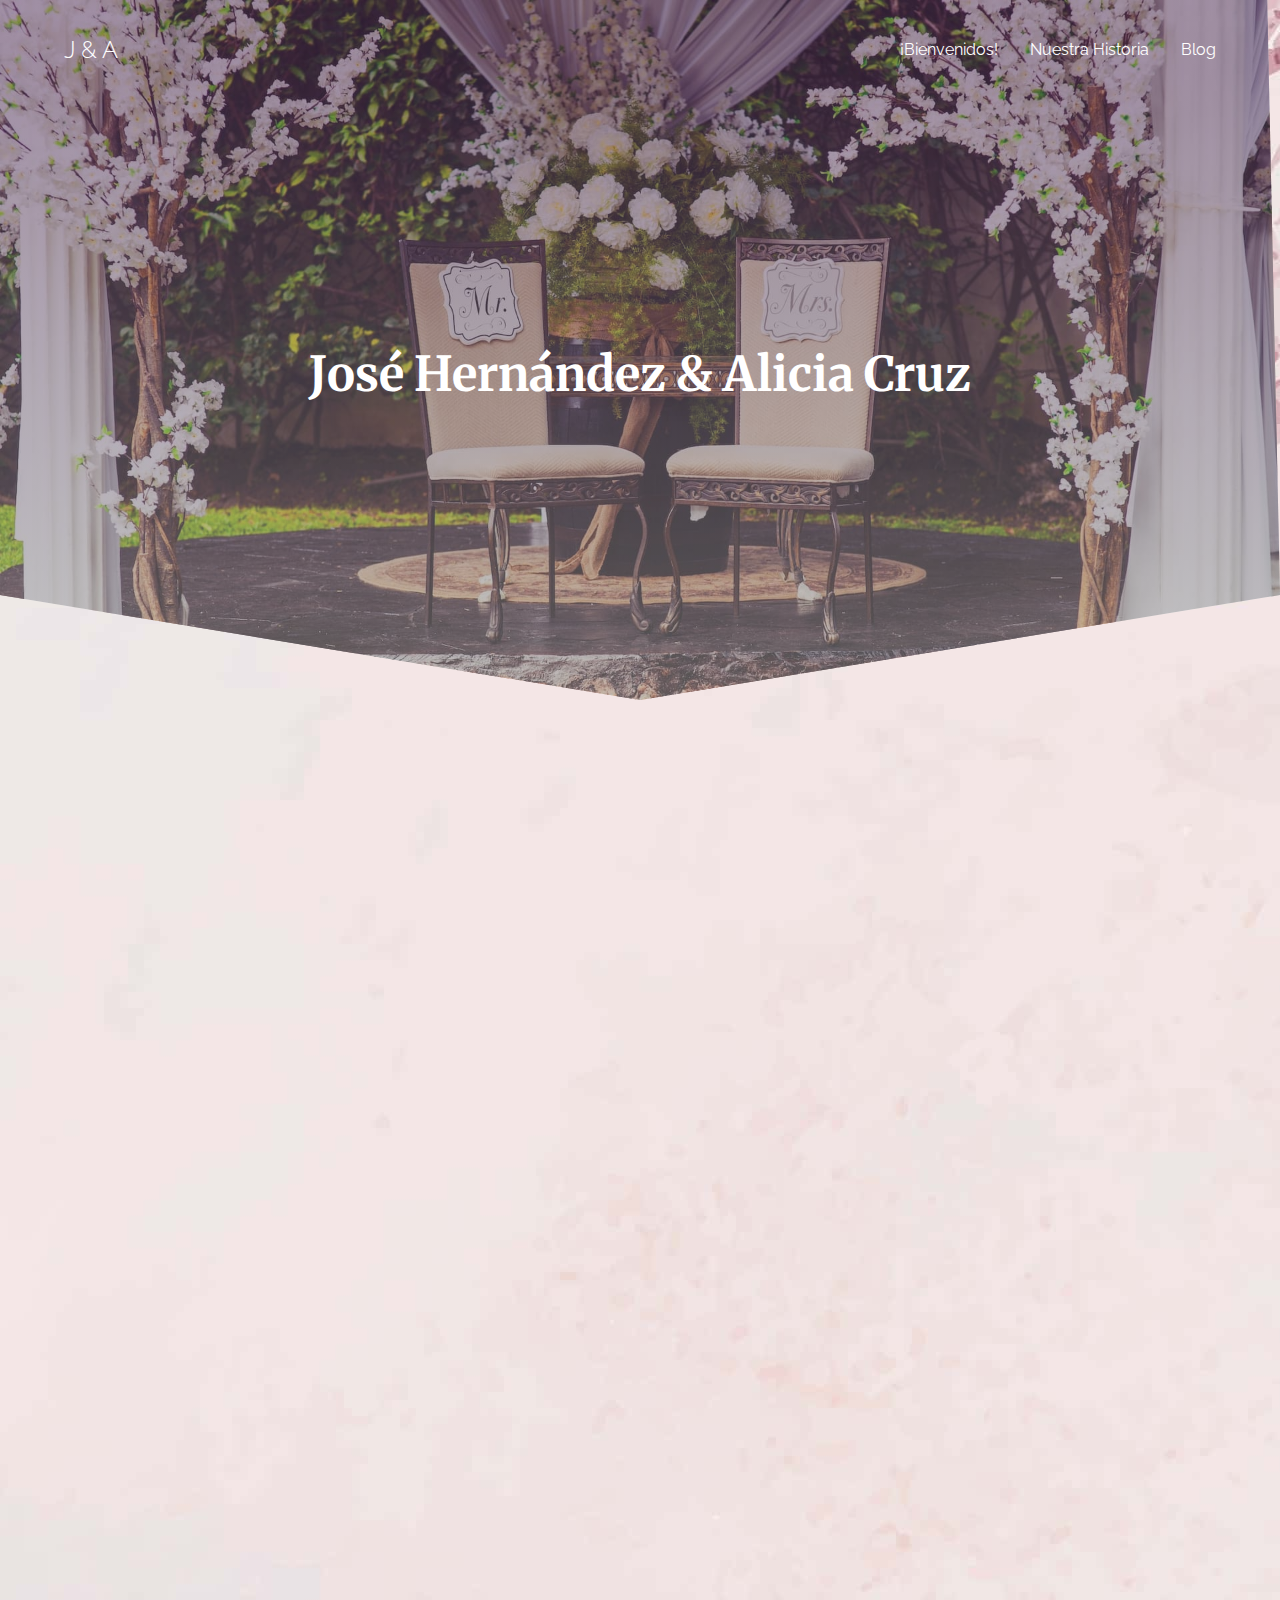
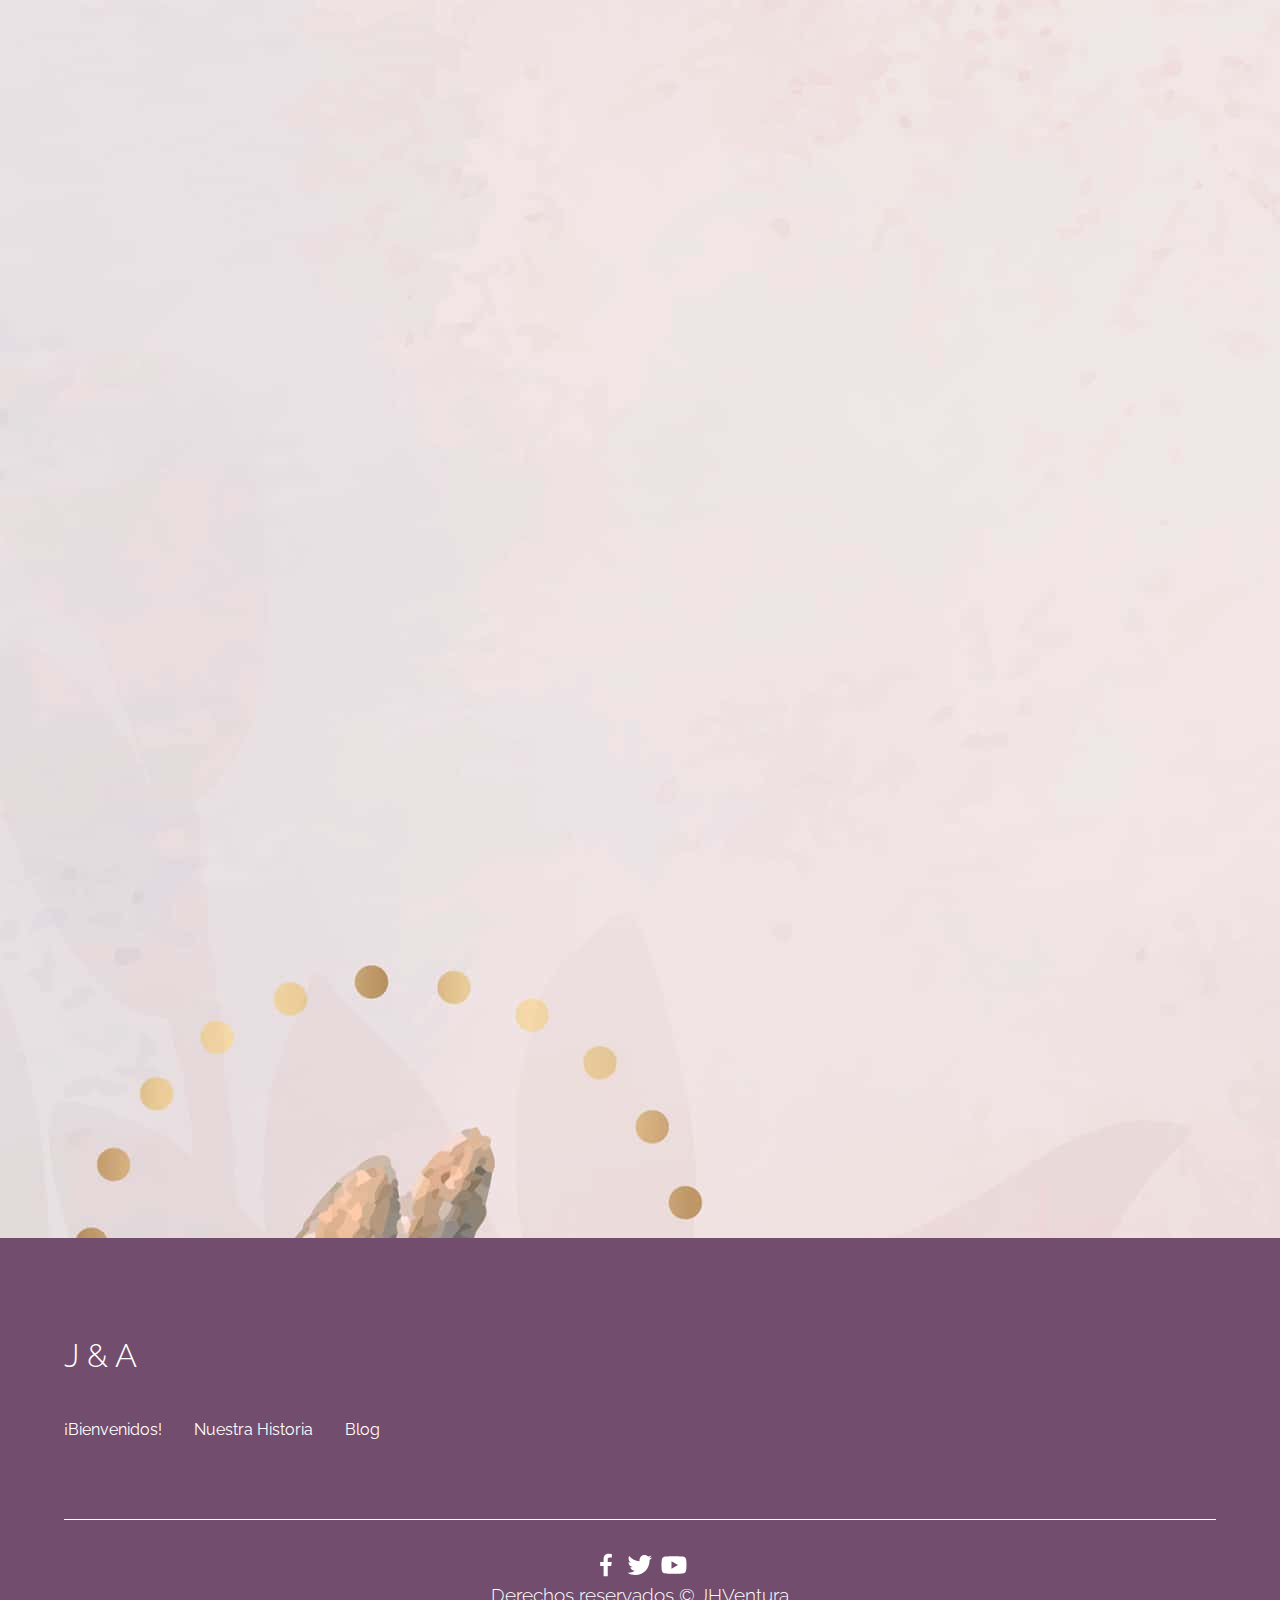
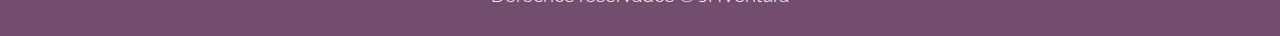
<file: index.html>
<!DOCTYPE html>
<html lang="es">
<head>
    <meta charset="UTF-8">
    <meta http-equiv="X-UA-Compatible" content="IE=edge">
    <meta name="viewport" content="width=device-width, initial-scale=1.0">
    <title>Invitación de boda</title>
    <link rel="shortcut icon" href="./images/favicon.png" type="image/x-icon">
    <link rel="stylesheet" href="./css/normalize.css">
    <link rel="stylesheet" href="./css/estilos.css">

    <meta name="theme-color" content="#2091F9">

    <meta name="title" content="Nuestra boda José y Alicia">
    <meta name="description" content="Nuestra boda José y Alicia en Ixtlahuaca de Rayón">


    <meta property="og:type" content="website">
    <meta property="og:url" content="https://olbitlamx.github.io">
    <meta property="og:title" content="Nuestra boda José y Alicia">
    <meta property="og:description"
        content="Nuestra boda José y Alicia en Ixtlahuaca de Rayón">
    <meta property="og:image" content="https://olbitlamx.github.io/images/wedding_03.jpg">

    <meta property="twitter:card" content="summary_large_image">
    <meta property="twitter:url" content="https://olbitlamx.github.io">
    <meta property="twitter:title" content="Nuestra boda José y Alicia">
    <meta property="twitter:description"
        content="Nuestra boda José y Alicia en Ixtlahuaca de Rayón">
    <meta property="twitter:image" content="https://olbitlamx.github.io/images/wedding_03.jpg">
</head>

<body>

    <header class="hero">
        <nav class="nav container">
            <div class="nav__logo">
                <h2 class="nav__title">J & A</h2>
            </div>

            <ul class="nav__link nav__link--menu">
                <li class="nav__items">
                    <a href="#" class="nav__links">¡Bienvenidos!</a>
                </li>
                <li class="nav__items">
                    <a href="./paginas/History.html" class="nav__links">Nuestra Historia</a>
                </li>
                <li class="nav__items">
                    <a href="./paginas/Blog.html" class="nav__links">Blog</a>
                </li>
                <img src="./images/close.svg" class="nav__close">
            </ul>

            <div class="nav__menu">
                <img src="./images/menu.svg" class="nav__img">
            </div>
        </nav>

        <section class="hero__container container">
            <h1 class="hero__title">José Hernández & Alicia Cruz</h1>
        </section>
    </header>
    <main class="main">
        <section class="container invitation seccion">
            <p class="invitation__paragraph">¡Nos casamos!</p>
            <h2 class="subtitle">16 de Marzo 2024</h2>
            <p class="invitation__paragraph">Ixtlahuaca de Rayón, EdoMex, México</p>
            
        </section>
        <section class="container message seccion">
            <h3 class="subtitle">¡Bienvenidos a nuestra boda!</h3>
            <p class="invitation__paragraph">¡Estamos super felices! Nos sentimos en las nubes y queremos compartir contigo todo nuestro amor. Por eso estamos preparando una boda que hará historia..<br><br> </p>
            <p class="invitation__paragraph">Nos vemos pronto, ¡abrazos!</p>
            <div class="message__main">
                <article class="message__icons">
                    <img src="./images/church.svg" class="message__icon">
                    <h3 class="invitation__title">Ceremonia</h3>
                    <p class="invitation__paragraph">01:00 pm</p>
                    <p class="invitation__paragraph">Iglesia Restauración y Alabanza</p>
                    <a href="https://maps.app.goo.gl/MyyUQ2zj5u9Ej3f79" target="_blank" class="cta">Ver Mapa</a>
                </article>

                <article class="message__icons">
                    <img src="./images/cake.svg" class="message__icon">
                    <h3 class="invitation__title">Recepción</h3>
                    <p class="invitation__paragrah">03:30 pm</p>
                    <p class="invitation__paragrah">Familia Hernández Ventura</p>
                    <a href="https://maps.app.goo.gl/TiL1qPjbaZSzu8iKA" target="_blank" class="cta">Ver Mapa</a>
                </article>
            </div>
        </section>
        <section class="container message seccion">
            <p class="invitation__paragraph">Nos encantará contar con tu presencia por el alto estima que compartimos, queremos verte y eso es lo principal. Ahora bien, si te nace demostrarnos tu afecto de alguna forma, aquí te compartimos algunas ideas.<br><br> </p>
            <div class="message__main">
                <article class="message__icons">
                    <img src="./images/gift.svg" class="message__icon">
                    <h3 class="invitation__title">Mesa de Regalos</h3>
                    <a href="https://www.amazon.com.mx/wedding/share/JHVACDJ" target="_blank" class="cta">Amazon</a>
                </article>
                <article class="message__icons">
                    <img src="./images/sobre.svg" class="message__icon">
                    <h3 class="invitation__title">Luna de Miel</h3>
                    <a class="cta__block">$</a>
                </article>
            </div>
        </section>
        <section class="normas container seccion">
            <p class="invitation__paragraph">Para disfrutar el evento, te compartimos algunas recomendaciones para mantener la magia y procurar la seguridad de todos los asistentes.</p>
            <div class="message__main">
                <article class="message__icons">
                    <img src="./images/clottes.svg" class="message__icon">
                    <h3 class="invitation__title">Código de Vestimenta</h3>
                    <a class="cta__block">Semi Formal</a>
                    <p class="invitation__paragraph">Evitar usar vestidos color blanco o marfil.</p>
                </article>
                <article class="message__icons">
                    <img src="./images/child.svg" class="message__icon">
                    <h3 class="invitation__title">Niños</h3>
                    <a class="cta__block">Permitidos</a>
                    <p class="invitation__paragraph">Cuida de ellos y no permitas que anden solos.</p>
                </article>
            </div>
        </section>
        <section class="container seccion">
            <div class="message_main">
                <p class="invitation__paragraph">Comparte con nosotros las fotografías del evento utilizando nuestro #Hashtag en todas tus publicaciones.<br><br> </p>
                <p class="invitation__paragraph">#Alicia&Jose</p>
            </div>
        </section>
    </main>
    <footer class="footer">
        <section class="footer__container container">
            <nav class="nav nav--footer">
                <h2 class="footer__title">J & A</h2>

                <ul class="nav__link nav__link--footer">
                    <li class="nav__items">
                        <a href="#" class="nav__links">¡Bienvenidos!</a>
                    </li>
                    <li class="nav__items">
                        <a href="./paginas/History.html" class="nav__links">Nuestra Historia</a>
                    </li>
                    <li class="nav__items">
                        <a href="./paginas/Blog.html" class="nav__links">Blog</a>
                    </li>
                </ul>
            </nav>
        </section>

        <section class="footer__copy container">
            <div class="footer__social">
                <a href="#" class="footer__icons"><img src="./images/facebook.svg" class="footer__img"></a>
                <a href="#" class="footer__icons"><img src="./images/twitter.svg" class="footer__img"></a>
                <a href="#" class="footer__icons"><img src="./images/youtube.svg" class="footer__img"></a>
            </div>

            <h3 class="footer__copyright">Derechos reservados &copy; JHVentura</h3>
        </section>
    </footer>
    <script src="./js/menu.js"></script>
    <script src="./js/animation.js"></script>
</body>

</html>
</file>
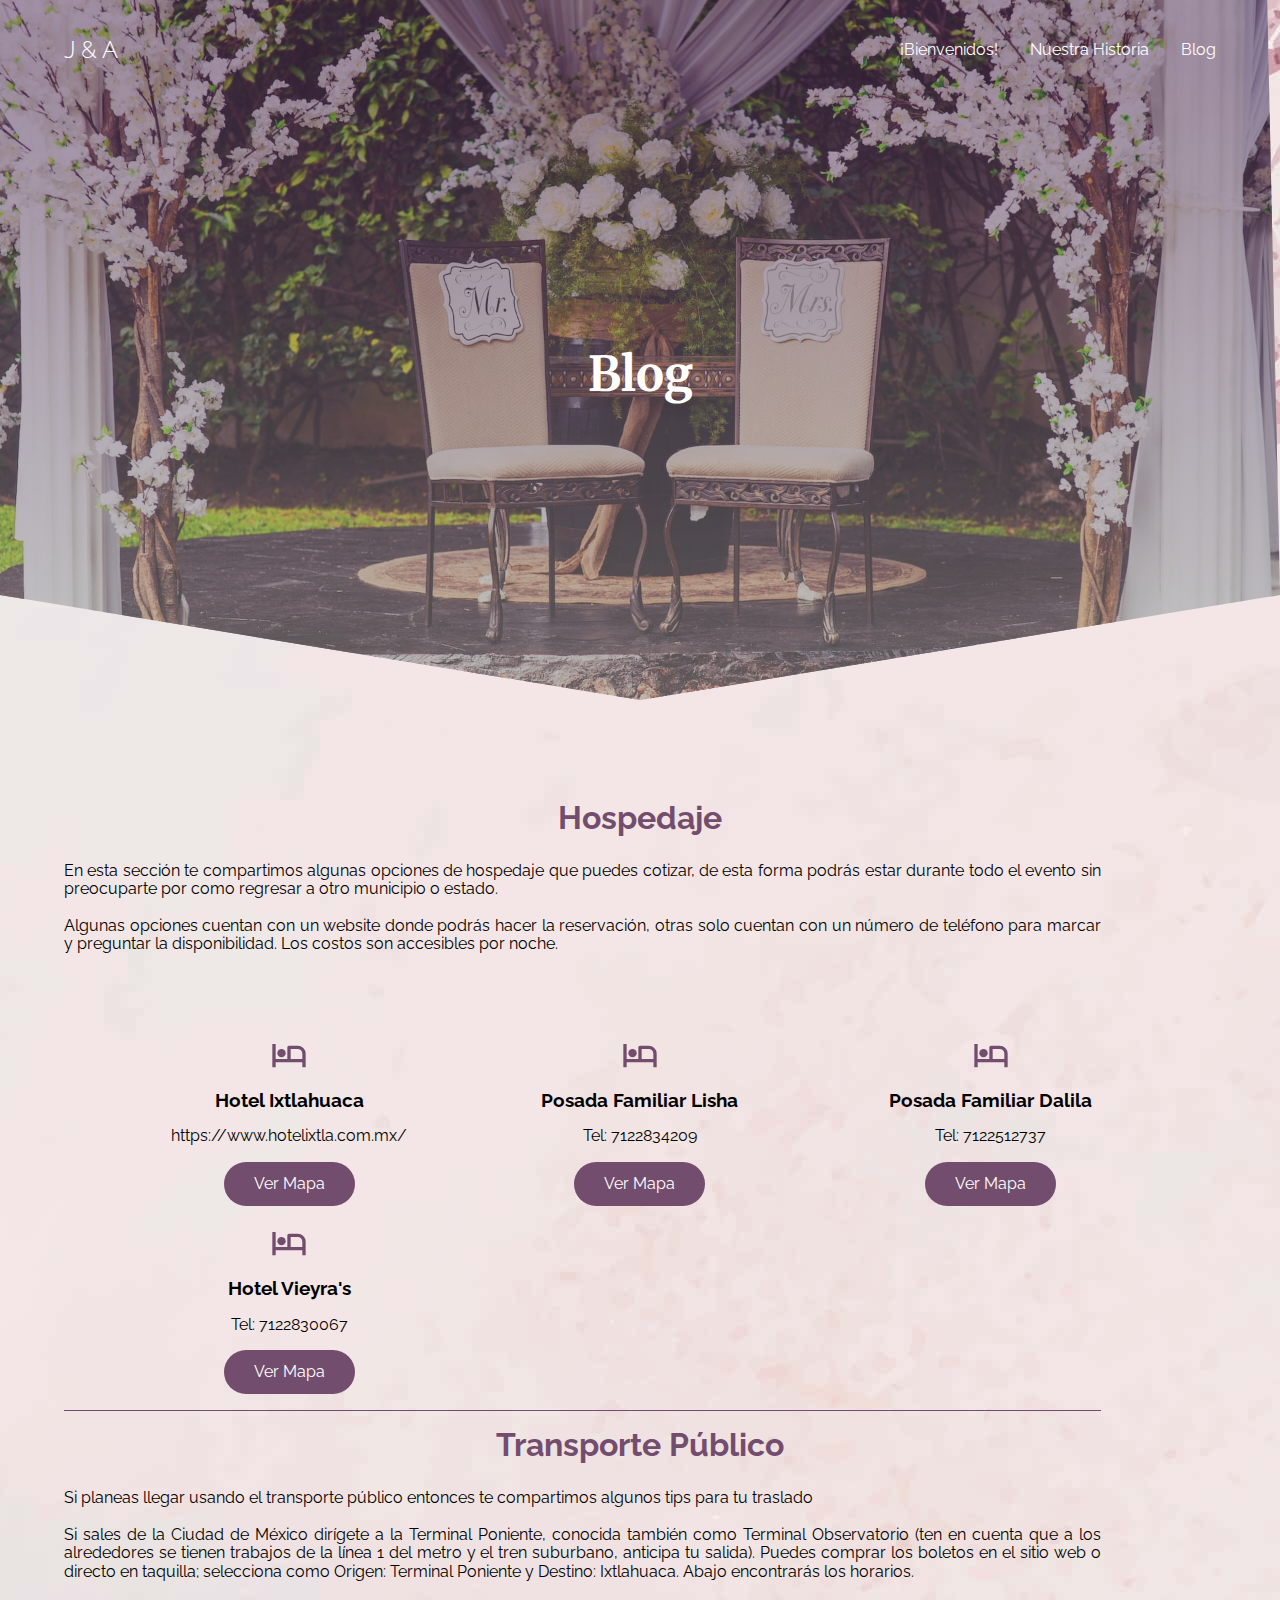
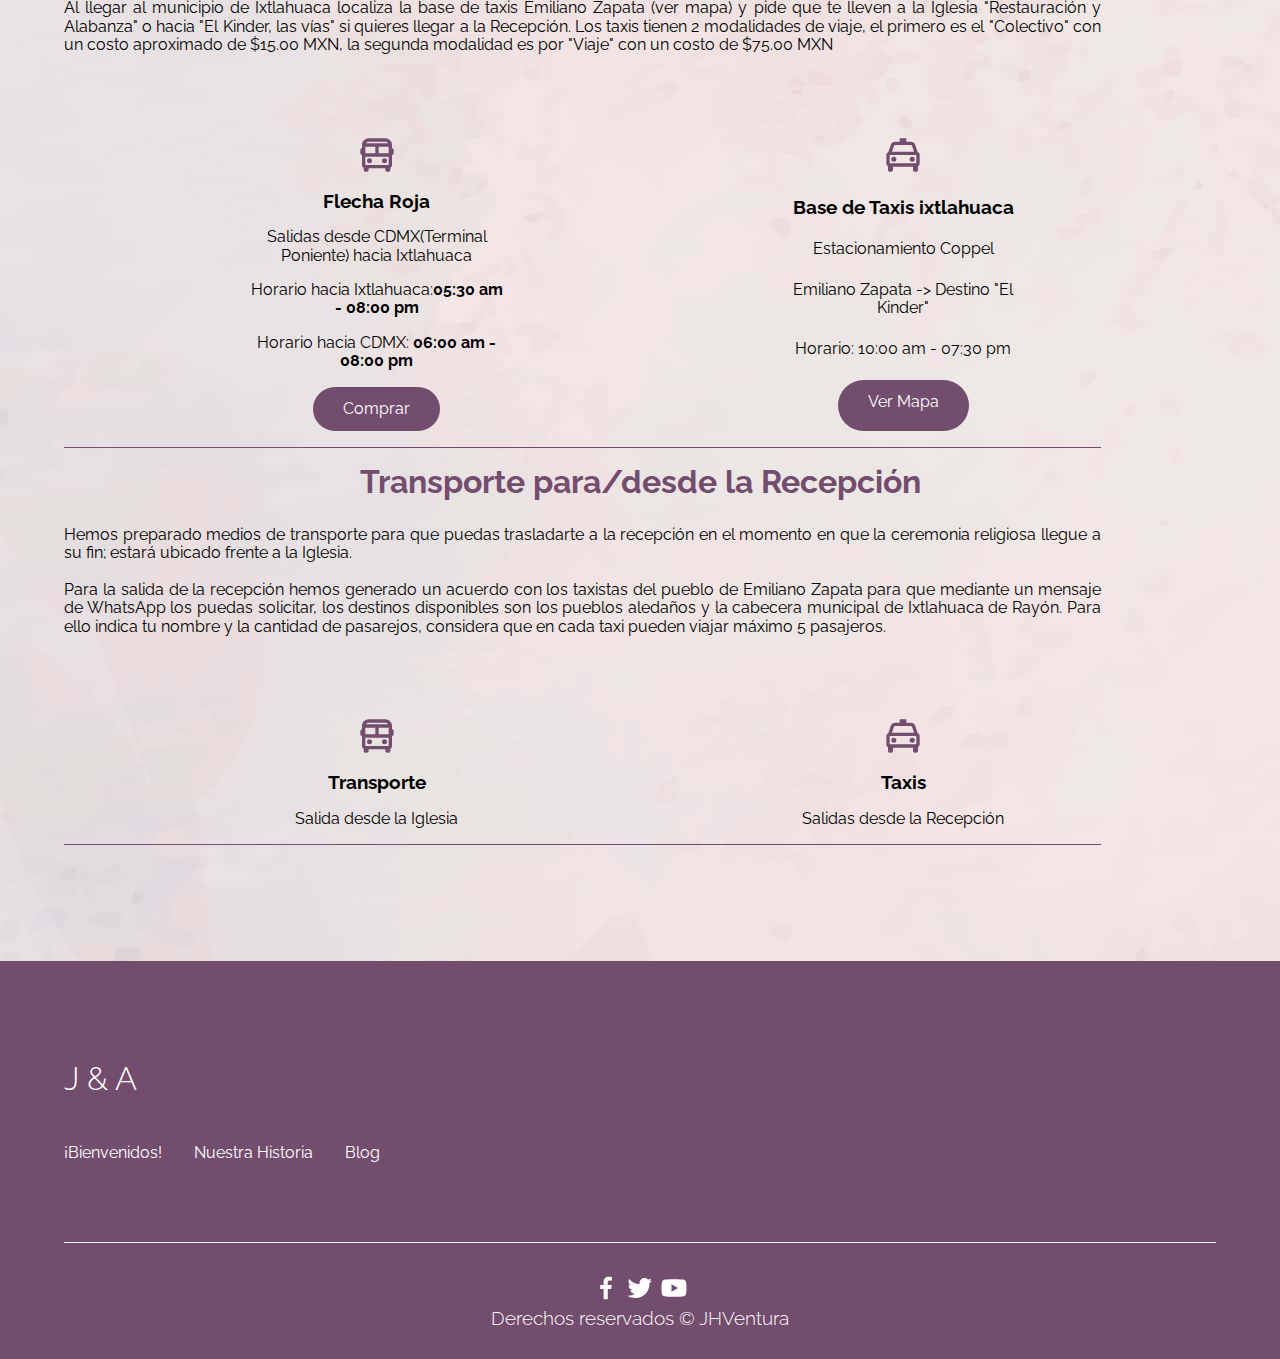
<file: paginas/Blog.html>
<!DOCTYPE html>
<html lang="es">
<head>
    <meta charset="UTF-8">
    <meta http-equiv="X-UA-Compatible" content="IE=edge">
    <meta name="viewport" content="width=device-width, initial-scale=1.0">
    <title>Invitación de boda</title>
    <link rel="shortcut icon" href="../images/favicon.png" type="image/x-icon">
    <link rel="stylesheet" href="../css/normalize.css">
    <link rel="stylesheet" href="../css/estilos.css">
</head>
<body>
    <header class="hero">
        <nav class="nav container">
            <div class="nav__logo">
                <h2 class="nav__title">J & A</h2>
            </div>

            <ul class="nav__link nav__link--menu">
                <li class="nav__items">
                    <a href="../index.html" class="nav__links">¡Bienvenidos!</a>
                </li>
                <li class="nav__items">
                    <a href="../paginas/History.html" class="nav__links">Nuestra Historia</a>
                </li>
                <li class="nav__items">
                    <a href="#" class="nav__links">Blog</a>
                </li>
                <img src="../images/close.svg" class="nav__close">
            </ul>

            <div class="nav__menu">
                <img src="../images/menu.svg" class="nav__img">
            </div>
        </nav>

        <section class="hero__container container">
            <h1 class="hero__title">Blog</h1>
        </section>
    </header>    
    <main class="post">
        <div class="entrada">
            <h2 class="post__subtitle">Hospedaje</h2>
            <p class="post__paragraph">En esta sección te compartimos algunas opciones de hospedaje que puedes cotizar, de esta forma podrás estar durante todo el evento sin preocuparte por como regresar a otro municipio o estado. <br><br></p>
            <p class="post__paragraph">Algunas opciones cuentan con un website donde podrás hacer la reservación, otras solo cuentan con un número de teléfono para marcar y preguntar la disponibilidad. Los costos son accesibles por noche.</p>
            <div class="message__main">
                <article class="message__icons">
                    <img src="../images/hotel.svg" class="message__icon">
                    <h3 class="invitation__title">Hotel Ixtlahuaca</h3>
                    <p class="invitation__paragraph">https://www.hotelixtla.com.mx/</p>
                    <a href="https://maps.app.goo.gl/NmJKSmtLWRuD3aT59" target="_blank" class="cta">Ver Mapa</a>
                </article>
                <article class="message__icons">
                    <img src="../images/hotel.svg" class="message__icon">
                    <h3 class="invitation__title">Posada Familiar Lisha</h3>
                    <p class="invitation__paragraph">Tel: 7122834209</p>
                    <a href="https://maps.app.goo.gl/cnxfxETqT8XNEUyq6" target="_blank" class="cta">Ver Mapa</a>
                </article>
                <article class="message__icons">
                    <img src="../images/hotel.svg" class="message__icon">
                    <h3 class="invitation__title">Posada Familiar Dalila</h3>
                    <p class="invitation__paragraph">Tel: 7122512737</p>
                    <a href="https://maps.app.goo.gl/b8q1ksYWoTSiE1qt9" target="_blank" class="cta">Ver Mapa</a>
                </article>
                <article class="message__icons">
                    <img src="../images/hotel.svg" class="message__icon">
                    <h3 class="invitation__title">Hotel Vieyra's</h3>
                    <p class="invitation__paragraph">Tel: 7122830067</p>
                    <a href="https://maps.app.goo.gl/PCpJkgsQ8oZLyTPKA" target="_blank" class="cta">Ver Mapa</a>
                </article>
            </div>
        </div>
        <hr class="separator">
        <div class="entrada">
            <h2 class="post__subtitle">Transporte Público</h2>
            <p class="post__paragraph">Si planeas llegar usando el transporte público entonces te compartimos algunos tips para tu traslado <br><br></p>
            <p class="post__paragraph">Si sales de la Ciudad de México dirígete a la Terminal Poniente, conocida también como Terminal Observatorio (ten en cuenta que a los alrededores se tienen trabajos de la línea 1 del metro y el tren suburbano, anticipa tu salida). Puedes comprar los boletos en el sitio web o directo en taquilla; selecciona como Origen: Terminal Poniente y Destino: Ixtlahuaca. Abajo encontrarás los horarios. <br><br></p>
            <p class="post__paragraph">Al llegar al municipio de Ixtlahuaca localiza la base de taxis Emiliano Zapata (ver mapa) y pide que te lleven a la Iglesia "Restauración y Alabanza" o hacia "El Kinder, las vías" si quieres llegar a la Recepción. Los taxis tienen 2 modalidades de viaje, el primero es el "Colectivo" con un costo aproximado de $15.00 MXN, la segunda modalidad es por "Viaje" con un costo de $75.00 MXN</p>
            <div class="message__main">
                <article class="message__icons">
                    <img src="../images/bus.svg" class="message__icon">
                    <h3 class="invitation__title">Flecha Roja</h3>
                    <p class="invitation__paragraph">Salidas desde CDMX(Terminal Poniente) hacia Ixtlahuaca</p>
                    <p class="invitation__paragraph">Horario hacia Ixtlahuaca:<b>05:30 am - 08:00 pm</b></p>
                    <p class="invitation__paragraph">Horario hacia CDMX: <b>06:00 am - 08:00 pm</b></p>
                    <a href="https://flecharoja.com.mx/" target="_blank" class="cta">Comprar</a>
                </article>
                <article class="message__icons">
                    <img src="../images/taxi.svg" class="message__icon">
                    <h3 class="invitation__title">Base de Taxis ixtlahuaca</h3>
                    <p class="invitation__paragraph">Estacionamiento Coppel</p>
                    <p class="invitation__paragraph">Emiliano Zapata -> Destino "El Kinder"</p>
                    <p class="invitation__paragraph">Horario: 10:00 am - 07:30 pm</p>
                    <a href="https://maps.app.goo.gl/D3e1WZie3K4HysV89" target="_blank" class="cta">Ver Mapa</a>
                </article>
            </div>
        </div>
        <hr class="separator">
        <div class="entrada">
            <h2 class="post__subtitle">Transporte para/desde la Recepción </h2>
            <p class="post__paragraph">Hemos preparado medios de transporte para que puedas trasladarte a la recepción en el momento en que la ceremonia religiosa llegue a su fin; estará ubicado frente a la Iglesia. <br> <br> </p>
            <p class="post__paragraph">Para la salida de la recepción hemos generado un acuerdo con los taxistas del pueblo de Emiliano Zapata para que mediante un mensaje de WhatsApp los puedas solicitar, los destinos disponibles son los pueblos aledaños y la cabecera municipal de Ixtlahuaca de Rayón. Para ello indica tu nombre y la cantidad de pasarejos, considera que en cada taxi pueden viajar máximo 5 pasajeros. </p>
            <div class="message__main">
                <article class="message__icons">
                    <img src="../images/bus.svg" class="message__icon">
                    <h3 class="invitation__title">Transporte</h3>
                    <p class="invitation__paragraph">Salida desde la Iglesia</p>
                </article>
                <article class="message__icons">
                    <img src="../images/taxi.svg" class="message__icon">
                    <h3 class="invitation__title">Taxis</h3>
                    <p class="invitation__paragraph">Salidas desde la Recepción</p>
                </article>
            </div>
        </div>
        <hr class="separator">
    </main>
    <footer class="footer">
        <section class="footer__container container">
            <nav class="nav nav--footer">
                <h2 class="footer__title">J & A</h2>

                <ul class="nav__link nav__link--footer">
                    <li class="nav__items">
                        <a href="../index.html" class="nav__links">¡Bienvenidos!</a>
                    </li>
                    <li class="nav__items">
                        <a href="../paginas/History.html" class="nav__links">Nuestra Historia</a>
                    </li>
                    <li class="nav__items">
                        <a href="#" class="nav__links">Blog</a>
                    </li>
                </ul>
            </nav>
        </section>

        <section class="footer__copy container">
            <div class="footer__social">
                <a href="#" class="footer__icons"><img src="../images/facebook.svg" class="footer__img"></a>
                <a href="#" class="footer__icons"><img src="../images/twitter.svg" class="footer__img"></a>
                <a href="#" class="footer__icons"><img src="../images/youtube.svg" class="footer__img"></a>
            </div>

            <h3 class="footer__copyright">Derechos reservados &copy; JHVentura</h3>
        </section>
    </footer>
    <script src="../js/menu.js"></script>
</body>
</html>
</file>
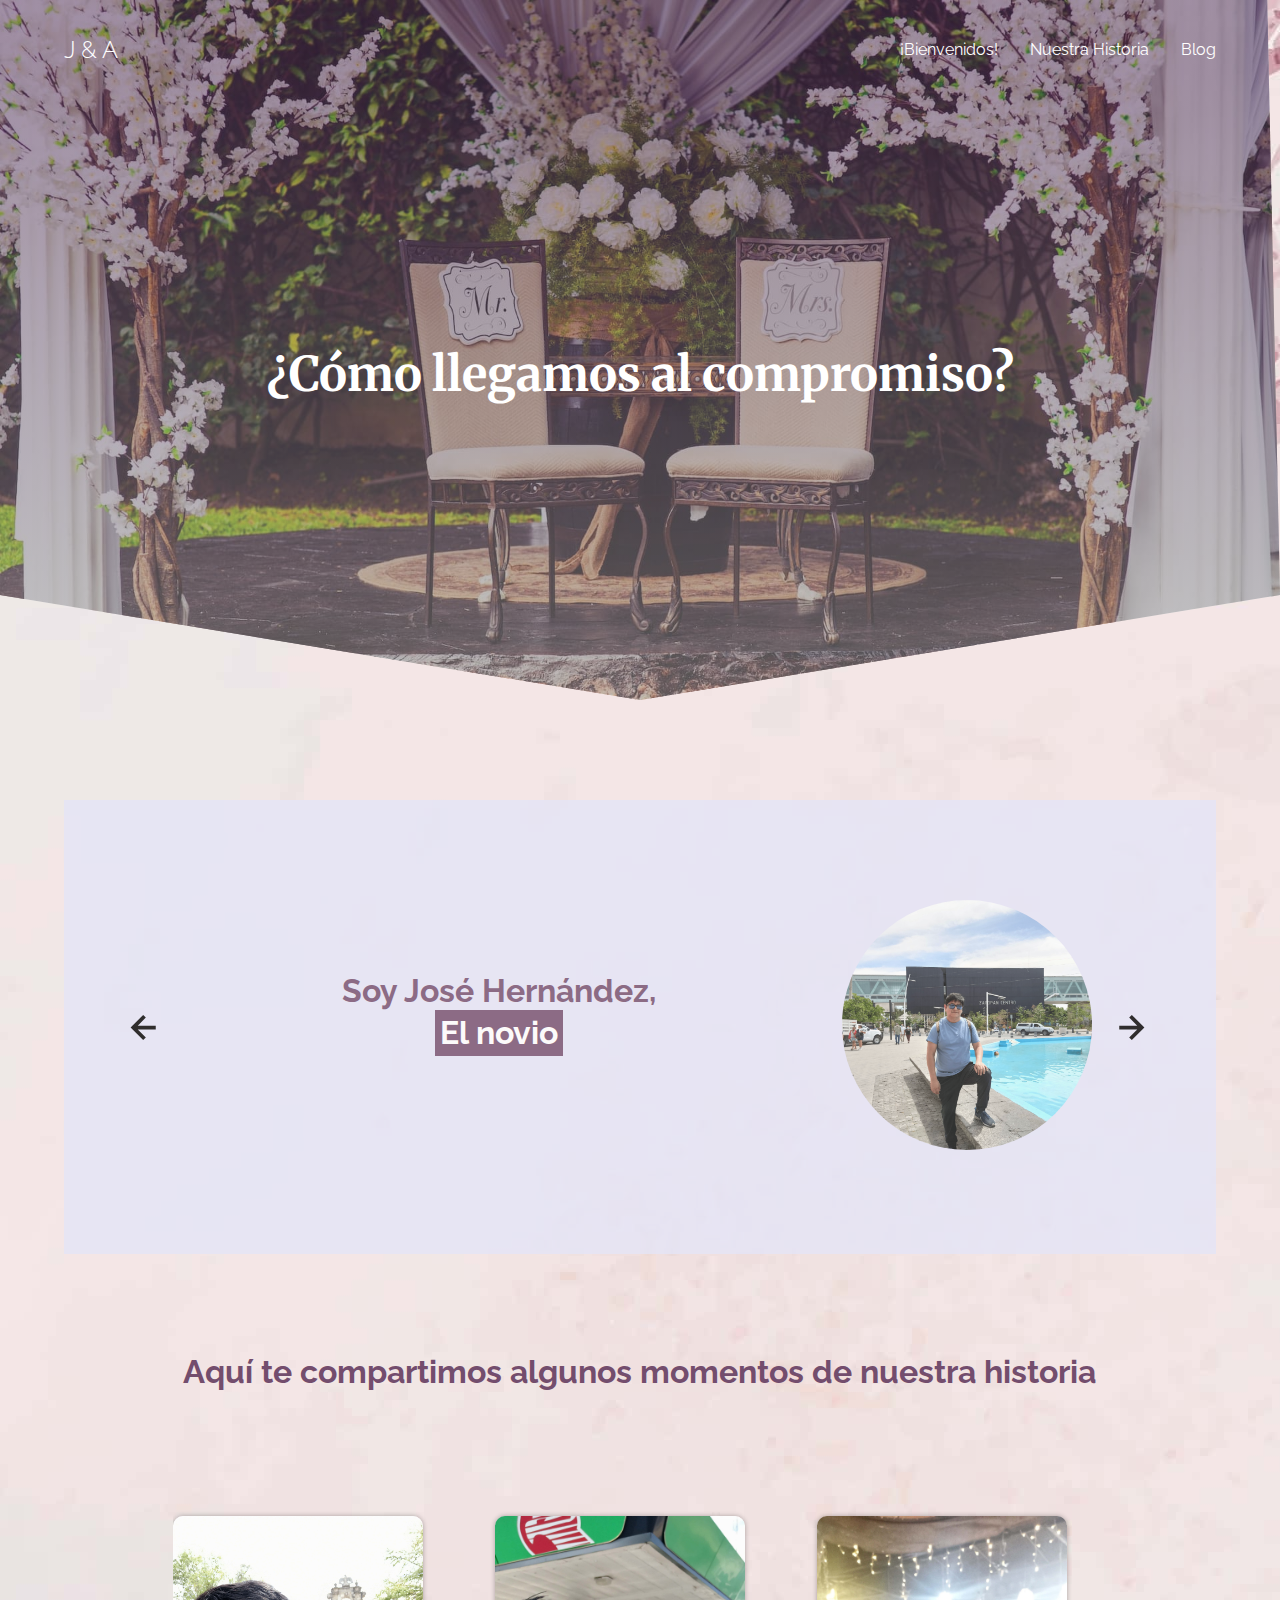
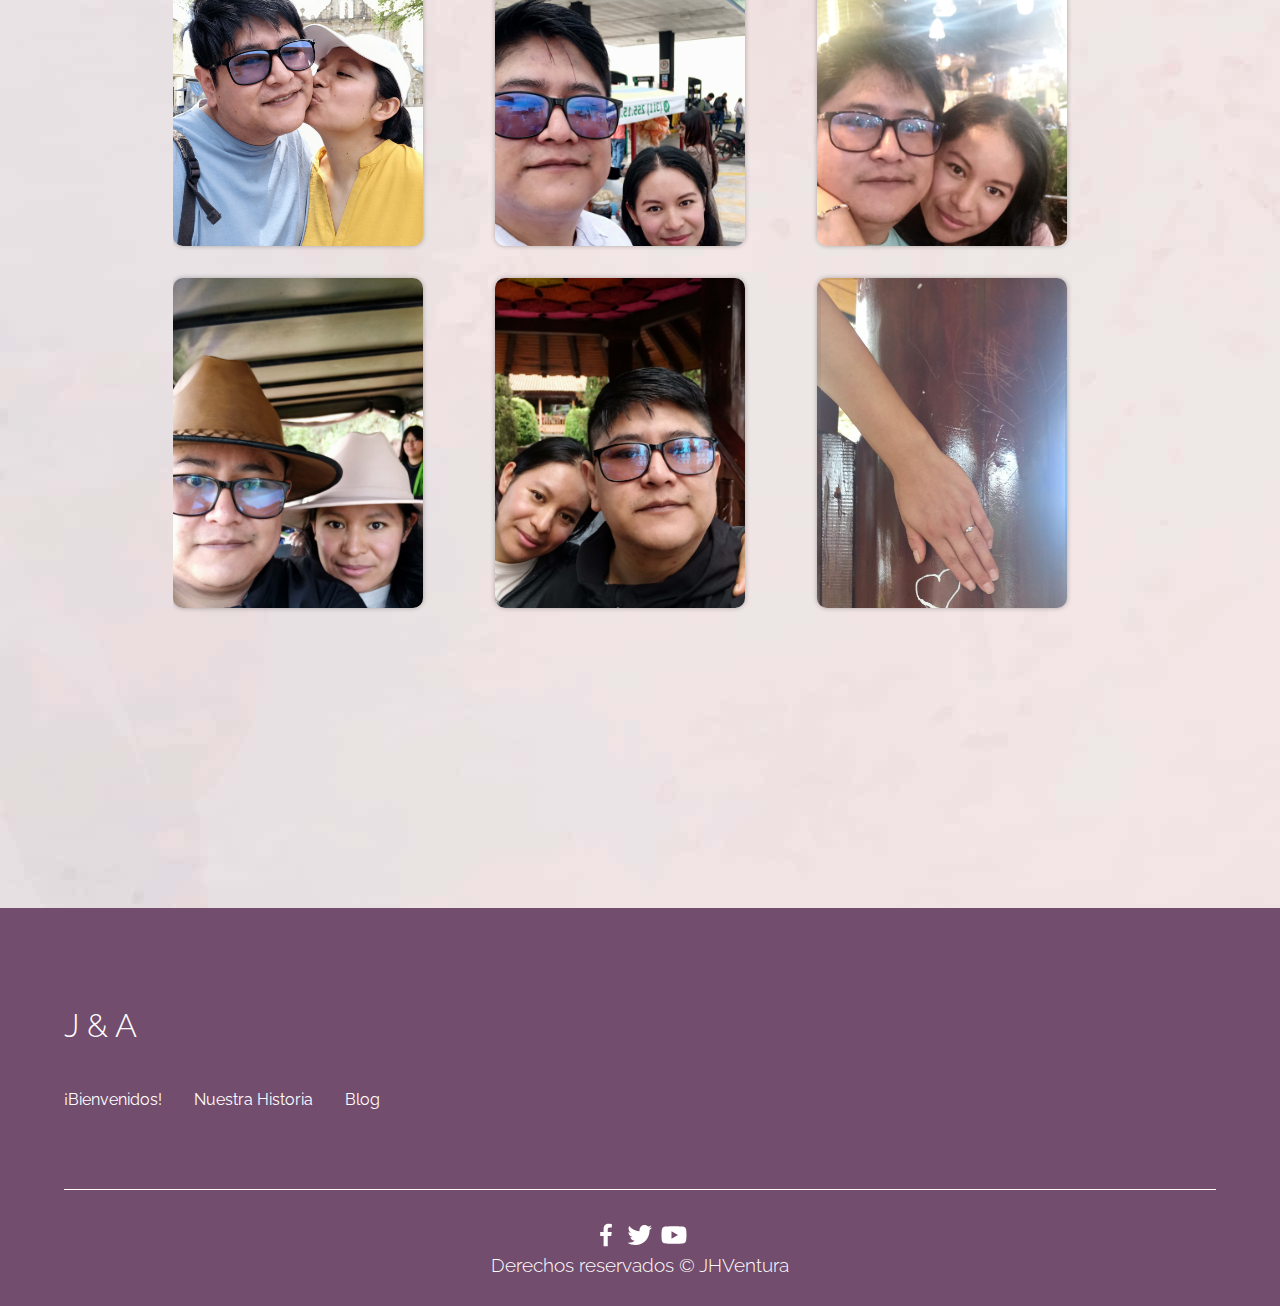
<file: paginas/History.html>
<!DOCTYPE html>
<html lang="es">
<head>
    <meta charset="UTF-8">
    <meta http-equiv="X-UA-Compatible" content="IE=edge">
    <meta name="viewport" content="width=device-width, initial-scale=1.0">
    <title>Invitación de boda</title>
    <link rel="shortcut icon" href="../images/favicon.png" type="image/x-icon">
    <link rel="stylesheet" href="../css/normalize.css">
    <link rel="stylesheet" href="../css/estilos.css">
</head>
<body>
    <header class="hero">
        <nav class="nav container">
            <div class="nav__logo">
                <h2 class="nav__title">J & A</h2>
            </div>

            <ul class="nav__link nav__link--menu">
                <li class="nav__items">
                    <a href="../index.html" class="nav__links">¡Bienvenidos!</a>
                </li>
                <li class="nav__items">
                    <a href="#" class="nav__links">Nuestra Historia</a>
                </li>
                <li class="nav__items">
                    <a href="../paginas/Blog.html" class="nav__links">Blog</a>
                </li>
                <img src="../images/close.svg" class="nav__close">
            </ul>

            <div class="nav__menu">
                <img src="../images/menu.svg" class="nav__img">
            </div>
        </nav>

        <section class="hero__container container">
            <h1 class="hero__title">¿Cómo llegamos al compromiso?</h1>
        </section>
    </header>    
    <main class="history">
        <section class="testimony">
            <div class="testimony__container container">
                <img src="../images/leftarrow.svg" class="testimony__arrow" id="before">

                <section class="testimony__body testimony__body--show" data-id="1">
                    <div class="testimony__texts">
                        <h2 class="subtitle">Soy José Hernández, <br> <span class="testimony__course">El novio</span></h2>
                    </div>
                    <figure class="testimony__picture">
                        <img src="../images/face_01.jpg" class="testimony__img">
                    </figure>
                </section>

                <section class="testimony__body" data-id="2">
                    <div class="testimony__texts">
                        <h2 class="subtitle">¡Hola! soy Alicia Cruz, <br><span class="testimony__course">La novia</span></h2>
                    </div>
                    <figure class="testimony__picture">
                        <img src="../images/face_02.jpg" class="testimony__img">
                    </figure>
                </section>

                <section class="testimony__body" data-id="3">
                    <div class="testimony__texts">
                        <h2 class="subtitle">Nos encontramos <br> <span class="testimony__course">y estamos enamorados</span></h2>
                    </div>
                    <figure class="testimony__picture">
                        <img src="../images/face_03.jpg" class="testimony__img">
                    </figure>
                </section>

                <section class="testimony__body" data-id="4">
                    <div class="testimony__texts">
                        <h2 class="subtitle">Él lanzó la propuesta<span class="testimony__course">y ella aceptó</span></h2>
                    </div>
                    <figure class="testimony__picture">
                        <img src="../images/face_04.jpg" class="testimony__img">
                    </figure>
                </section>
                <img src="../images/rightarrow.svg" class="testimony__arrow" id="next">
            </div>
        </section>
        <section class="container">
            <h3 class="subtitle">Aquí te compartimos algunos momentos de nuestra historia</h3>
            <div class="mosaico container">
                <div class="container__img"><img src="../images/mosaico_01.jpg" alt="IMG 1"></div>
                <div class="container__img"><img src="../images/mosaico_02.jpg" alt="IMG 2"></div>
                <div class="container__img"><img src="../images/mosaico_03.jpg" alt="IMG 3"></div>
                <div class="container__img"><img src="../images/mosaico_04.jpg" alt="IMG 4"></div>
                <div class="container__img"><img src="../images/mosaico_05.jpg" alt="IMG 5"></div>
                <div class="container__img"><img src="../images/mosaico_06.png" alt="IMG 6"></div>
            </div>
        </section>
    </main>
    <footer class="footer">
        <section class="footer__container container">
            <nav class="nav nav--footer">
                <h2 class="footer__title">J & A</h2>

                <ul class="nav__link nav__link--footer">
                    <li class="nav__items">
                        <a href="../index.html" class="nav__links">¡Bienvenidos!</a>
                    </li>
                    <li class="nav__items">
                        <a href="#" class="nav__links">Nuestra Historia</a>
                    </li>
                    <li class="nav__items">
                        <a href="../paginas/Blog.html" class="nav__links">Blog</a>
                    </li>
                </ul>
            </nav>
        </section>

        <section class="footer__copy container">
            <div class="footer__social">
                <a href="#" class="footer__icons"><img src="../images/facebook.svg" class="footer__img"></a>
                <a href="#" class="footer__icons"><img src="../images/twitter.svg" class="footer__img"></a>
                <a href="#" class="footer__icons"><img src="../images/youtube.svg" class="footer__img"></a>
            </div>

            <h3 class="footer__copyright">Derechos reservados &copy; JHVentura</h3>
        </section>
    </footer>
    <script src="../js/slider.js"></script>
    <script src="../js/menu.js"></script>
</body>
</html>
</file>
<file: css/estilos.css>
@import url('https://fonts.googleapis.com/css2?family=Raleway:wght@300;400;600;700&display=swap');
@import url('https://fonts.googleapis.com/css2?family=Merriweather:ital,wght@0,300;0,400;1,300;1,400&display=swap');

:root {
    --padding-container: 100px 0;
    --color-title: #734D6D;
}

body {
    font-family: 'Raleway', Georgia;
}

.container {
    width: 90%;
    max-width: 1200px;
    margin: 0 auto;
    overflow: hidden;
    padding: var(--padding-container);
}

.hero {
    width: 100%;
    height: 100vh;
    min-height: 500px;
    max-height: 700px;
    position: relative;
    display: grid;
    grid-template-rows: 100px 1fr;
    color: #fff;
}

.hero::before {
    content: "";
    position: absolute;
    top: 0;
    left: 0;
    width: 100%;
    height: 100%;
    background-image: linear-gradient(180deg, #55355c8c 10%, #9494948c 100%), url('../images/wedding_03.jpg');
    background-size: cover;
    clip-path: polygon(0 0, 99% 0, 100% 85%, 50% 100%, 0 85%);
    z-index: -1;
}


/* Nav */

.nav {
    --padding-container: 0;
    height: 100%;
    display: flex;
    align-items: center;
}

.nav__title {
    font-weight: 300;
}

.nav__link {
    margin-left: auto;
    padding: 0;
    display: grid;
    grid-auto-flow: column;
    grid-auto-columns: max-content;
    gap: 2em;
}

.nav__items {
    list-style: none;
}

.nav__links {
    color: #fff;
    text-decoration: none;
}

.nav__menu {
    margin-left: auto;
    cursor: pointer;
    display: none;
}

.nav__img {
    display: block;
    width: 30px;
}


.nav__close {
    display: var(--show, none);
}


/* Hero container */

.hero__container {
    max-width: 800px;
    --padding-container: 0;
    display: grid;
    grid-auto-rows: max-content;
    align-content: center;
    gap: 1em;
    padding-bottom: 50px;
    text-align: center;
}

.hero__title {
    font-size: 3rem;
    font-family: Merriweather;
}

.hero__paragraph {
    margin-bottom: 20px;
}

.cta {
    display: inline-block;
    background-color: #734D6D;
    justify-self: center;
    color: #fff;
    text-decoration: none;
    padding: 13px 30px;
    border-radius: 32px;
}
.cta__block{
    display: inline-block;
    background-color: #c093b9;
    justify-self: center;
    color: #fff;
    text-decoration: none;
    padding: 13px 30px;
    border-radius: 32px;
}
/* Body */
body{
    margin: 0;
    padding: 0;
    background-size: auto;
    background-repeat: no-repeat;
    background-color: rgb(255 255 255 / 50%);
    background-image: url(../images/flowers_vertical_01.jpg);
    /* background-size: 0 0 20px 20px; */
}

/* invitation */

.invitation {
    text-align: center;
}
.rules{
    text-align: center;
}

.subtitle {
    color: var(--color-title);
    font-size: 2rem;
    margin-bottom: 25px;
    align-items: center;
}
.text{
    line-height: 0.1;
}
.invitation__paragraph {
    line-height: -1;
    text-align: center;
}
/* Message */
.message{
    text-align: center;
}
.message__main {
    padding-top: 80px;
    display: grid;
    width: 90%;
    margin: 0 auto;
    gap: 1em;
    overflow: hidden;
    grid-template-columns: repeat(auto-fit, minmax(260px, auto));
}


.message__icons {
    display: grid;
    gap: 1em;
    justify-items: center;
    width: 260px;
    overflow: hidden;
    margin: 0 auto;
}

.message__icon {
    width: 40px;
}

/* Testimony */

.testimony{
    background-color: #ffdefa;
    opacity: 0.8;
    background-image:  radial-gradient(#734D6d 0.5px, transparent 0.5px), radial-gradient(#734D6d 0.5px, #e5e5f7 0.5px);
    background-size: 20px 20px;
    background-position: 0 0, 10px 10px;
}

.testimony__container{
    display: grid;
    grid-template-columns: 50px 1fr 50px;
    gap: 1em;
    align-items: center;
}

.testimony__body{
    display: grid;
    grid-template-columns: 1fr max-content;
    justify-content: space-between;
    align-items: center;
    gap: 2em;
    grid-column: 2/3;
    grid-row: 1/2;
    opacity: 0;
    pointer-events: none;
}


.testimony__body--show{
    pointer-events: unset;
    opacity: 1;
    transition: opacity 1.5s ease-in-out;
}

.testimony__img{
    width: 250px;
    height: 250px;
    border-radius: 50%;
    object-fit: cover;
    object-position: 50% 50%;
}

.testimony__texts{
    max-width: 700px;
}

.testimony__course{
    background-color: #734D6D;
    color: #fff;
    display: inline-block;
    padding: 5px;
}

.testimony__arrow{
    width: 90%;
    cursor: pointer;
}

/* normas */

.normas{
    text-align: center;
}

/* Footer */

.footer{
    background-color: #734d6d;
}

.footer__title{
    font-weight: 300;
    font-size: 2rem;
    margin-bottom: 30px;
}

.footer__title, .footer__newsletter{
    color: #fff;
}


.footer__container{
    display: flex;
    justify-content: space-between;
    align-items: center;
    border-bottom: 1px solid #fff;
    padding-bottom: 60px;
}

.nav--footer{
    padding-bottom: 20px;
    display: grid;
    gap: 1em;
    grid-auto-flow: row;
    height: 100%;
}

.nav__link--footer{
    display: flex;
    margin: 0;
    margin-right: 20px;
    flex-wrap: wrap;
}

.footer__inputs{
    margin-top: 10px;
    display: flex;
    overflow: hidden;
}

.footer__input{
    background-color: #fff;
    height: 50px;
    display: block;
    padding-left: 10px;
    border-radius: 6px;
    font-size: 1rem;
    outline: none;
    border: none;
    margin-right: 16px;
}

.footer__submit{
    margin-left: auto;
    display: inline-block;
    height: 50px;
    padding: 0 20px ;
    background-color: #2091F9;
    border: none;
    font-size: 1rem;
    color: #fff;
    border-radius: 6px;
    cursor: pointer;
}

.footer__copy{
    --padding-container: 30px 0;
    text-align: center;
    color: #fff;
}

.footer__copyright{
    font-weight: 300;
}

.footer__icons{
    margin-bottom: 10px;
}

.footer__img{
    width: 30px;
}
/* Página Blog */
.post{
    width: 90%;
    max-width: 1200px;
    margin: 0 auto;
    overflow: hidden;
    padding: var(--padding-container);
}
.post__subtitle{
    text-align: center;
    color: var(--color-title);
    font-size: 2rem;
    margin-bottom: 25px;
}
.post__paragraph{
    text-align: justify;
    width: 90%;
    max-width: 1200px;
}
.separator{
    align-items: center;
    margin-top: 1em;
    margin-bottom: 1em;
    border: none;
    border-top: 1px solid #734D6D;
    width: 90%;
    max-width: 1200px;
}
/* Página History*/
.history{
    width: 90%;
    max-width: 1200px;
    margin: 0 auto;
    overflow: hidden;
    padding: var(--padding-container);
    align-items: center;
    text-align: center;
}
.mosaico{
    display: grid;
    gap: 2em;
    align-items: center;
    justify-content: space-evenly;
    grid-template-columns: repeat(auto-fit, minmax(250px, 1fr));
}
.container__img{
    width: 250px;
    height: 330px;
    border-radius: 50%;
    object-fit: cover;
    object-position: -1 -1;
    border-radius: 10px;
    overflow: hidden;
    align-items: center;
    gap: 3em;
    box-shadow: 0 0 5px rgba(0, 0, 0, 0.3);
}
.container__img img{
    width: 100%;
    height: auto;
    transition: transform 0.3s ease-in-out;
}
.container__img:hover img{
    transform: scale(1.1);
}
/* Animaciones */
.seccion{
    opacity: 0;
    transform: translateY(50px);
    transition: opacity 0.5s ease, transform 0.5s ease;
}
.seccion.mostrar{
    opacity: 1;
    transform: translateY(0);
}

/* Media queries */

@media (max-width:800px){
    .nav__menu{
        display: block;
        position: fixed;
        top: 20px;
        right: 20px;
        background-color: #aa60a4;
    }

    .nav__link--menu{
        position: fixed;
        background-color: #aa60a4;
        top: 0;
        left: 0;
        height: 100%;
        width: 100%;
        display: flex;
        flex-direction: column;
        justify-content: space-evenly;
        align-items: center;
        z-index: 100;
        opacity: 0;
        pointer-events: none;
        transition: .7s opacity;
    }

    .nav__link--show{
        --show: block;
        opacity:1 ;
        pointer-events: unset;
    }

    .nav__close{
        position: absolute;
        top: 30px;
        right: 30px;
        width: 30px;
        cursor: pointer;
    }

    .hero__title{
        font-size: 2.5rem;
    }


    .message__main{
        gap: 2em;
    }
    body{
        margin: 0;
        padding: 0;
        background-size: auto;
        background-repeat: no-repeat;
        background-color: rgb(255 255 255 / 50%);
    }
    .message__icons:last-of-type{
        grid-column: 1/-1;
    }


    .invitation__container{
        grid-template-columns: 1fr;
        grid-template-rows: max-content 1fr;
        gap: 3em;
        text-align: center;
    }

    .invitation__picture{
        grid-row: 1/2;
        justify-self: center;
    }

    .testimony__container{
        grid-template-columns: 30px 1fr 30px;
    }

    .testimony__body{
        grid-template-columns: 1fr;
        grid-template-rows: max-content max-content;
        gap: 3em;
        justify-items:center ;
    }


    .testimony__img{
        width: 200px;
        height: 200px;
        
    }

    .questions__copy{
        width: 100%;
    }
    .footer__container{
        flex-wrap: wrap;
    }

    .nav--footer{
        width: 100%;
        justify-items: center;
    }

    .nav__link--footer{
        width: 100%;
        justify-content: space-evenly;
        margin: 0;
    }

    .footer__form{
        width: 100%;
        justify-content: space-evenly;
    }

    .footer__input{
        flex: 1;
    }

}

@media (max-width:600px){
    .hero__title{
        font-size: 2rem;
    }

    .hero__paragraph{
        font-size: 1rem;
    }

    .subtitle{
        font-size: 1.8rem;
        align-items: center;
    }
    .post__subtitle{
        font-size: 1.8rem;
        align-items: center;
    }
    .testimony{
        --padding-container: 60px 0;
    }

    .testimony__container{
        grid-template-columns: 28px 1fr 28px;
        gap: .9em;
    }

    .testimony__arrow{
        width: 100%;
    }

    .testimony__course{
        margin-top: 15px;
    }

    .questions__title{
        font-size: 1rem;
    }

    .footer__title{
        justify-self: start;
        margin-bottom: 15px;
    }

    .nav--footer{
        padding-bottom: 60px;
    }

    .nav__link--footer{
        justify-content: space-between;
    }

    .footer__inputs{
        flex-wrap: wrap;
    }

    .footer__input{
        flex-basis: 100%;
        margin: 0;
        margin-bottom: 16px;
    }

    .footer__submit{
        margin-right: auto;
        margin-left: 0;
    }
}
</file>
